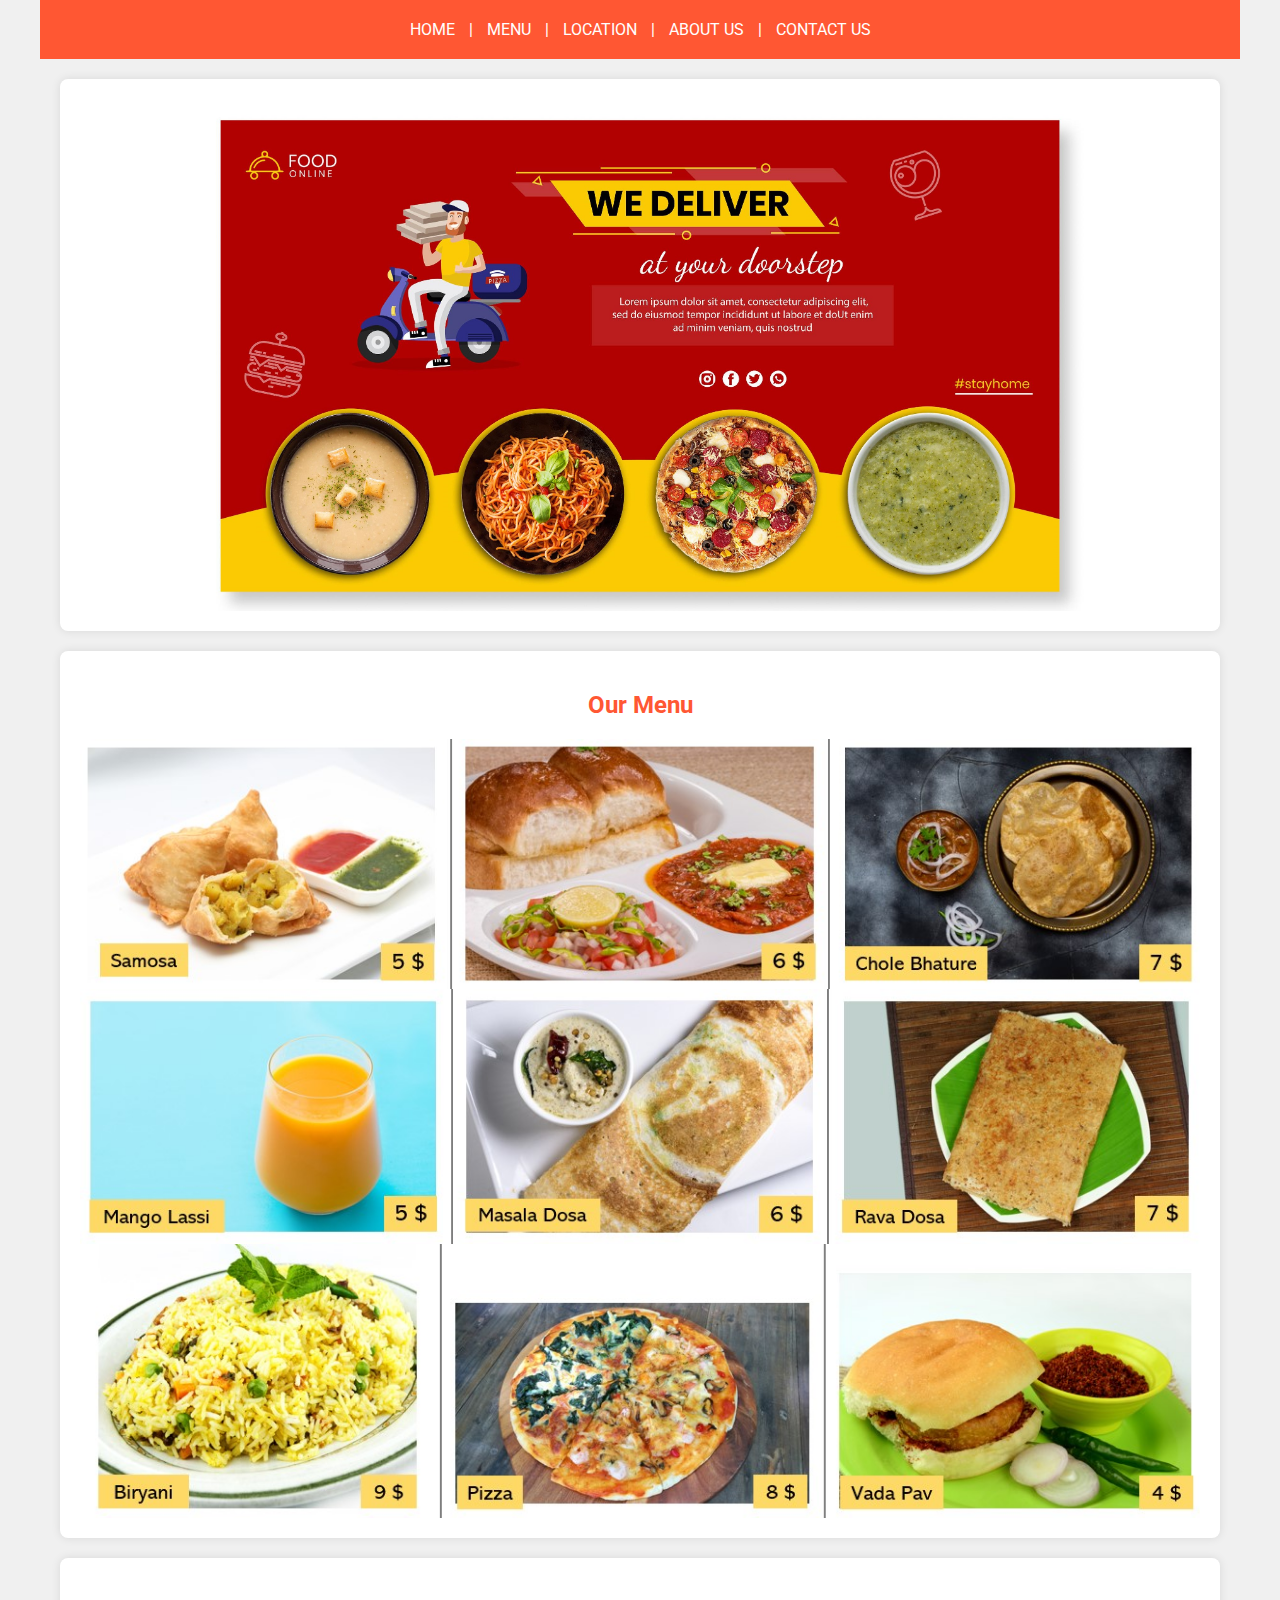
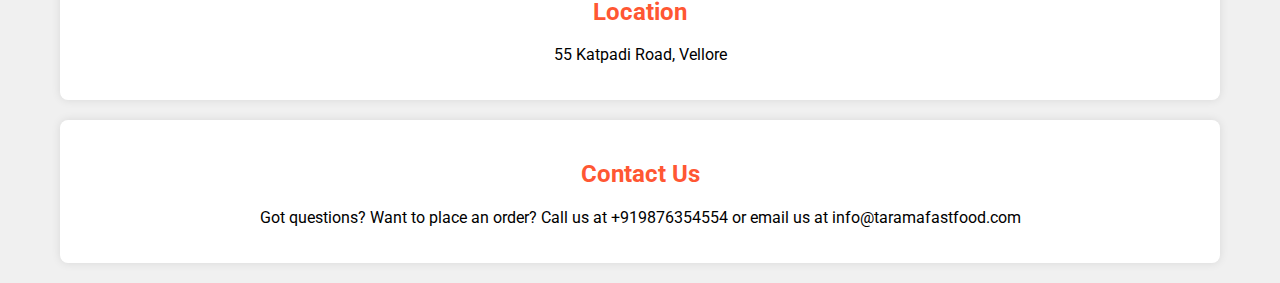
<file: index.html>
<!DOCTYPE html>
<html>
  <head>
    <link rel="stylesheet" type="text/css" href="frontend/styles.css" />
    <link
      href="https://fonts.googleapis.com/css2?family=Roboto:wght@400;700&display=swap"
      rel="stylesheet"
    />
  </head>
  <body>
    <div class="container">
      <header>
        <nav>
          <a href="#home">HOME</a> | <a href="#menu">MENU</a> |
          <a href="#location">LOCATION</a> | <a href="#aboutus">ABOUT US</a> |
          <a href="#contactus">CONTACT US</a>
        </nav>
      </header>

      <section id="home">
        <img src="frontend/banner.jpg" />
        <!-- Add images here -->
      </section>

      <section id="menu">
        <h2>Our Menu</h2>
        <div class="grid-container">
          <img src="frontend/menu1.jpg" alt="Menu item 1" />
          <img src="frontend/menu2.jpg" alt="Menu item 2" />
          <img src="frontend/menu3.jpg" alt="Menu item 3" />
        </div>
      </section>

      <section id="location">
        <h2>Location</h2>
        <p>55 Katpadi Road, Vellore</p>
        <!-- Add map widget here -->
      </section>

      <section id="contactus">
        <h2>Contact Us</h2>
        <p>
          Got questions? Want to place an order? Call us at +919876354554 or
          email us at info@taramafastfood.com
        </p>
      </section>

      <iframe
        class="chat-bot"
        width="350"
        height="430"
        allow="microphone;"
        src="https://console.dialogflow.com/api-client/demo/embedded/e51ada30-1bc0-4598-a1d1-2fc83ba1b940"
      ></iframe>
    </div>
  </body>
</html>
</file>
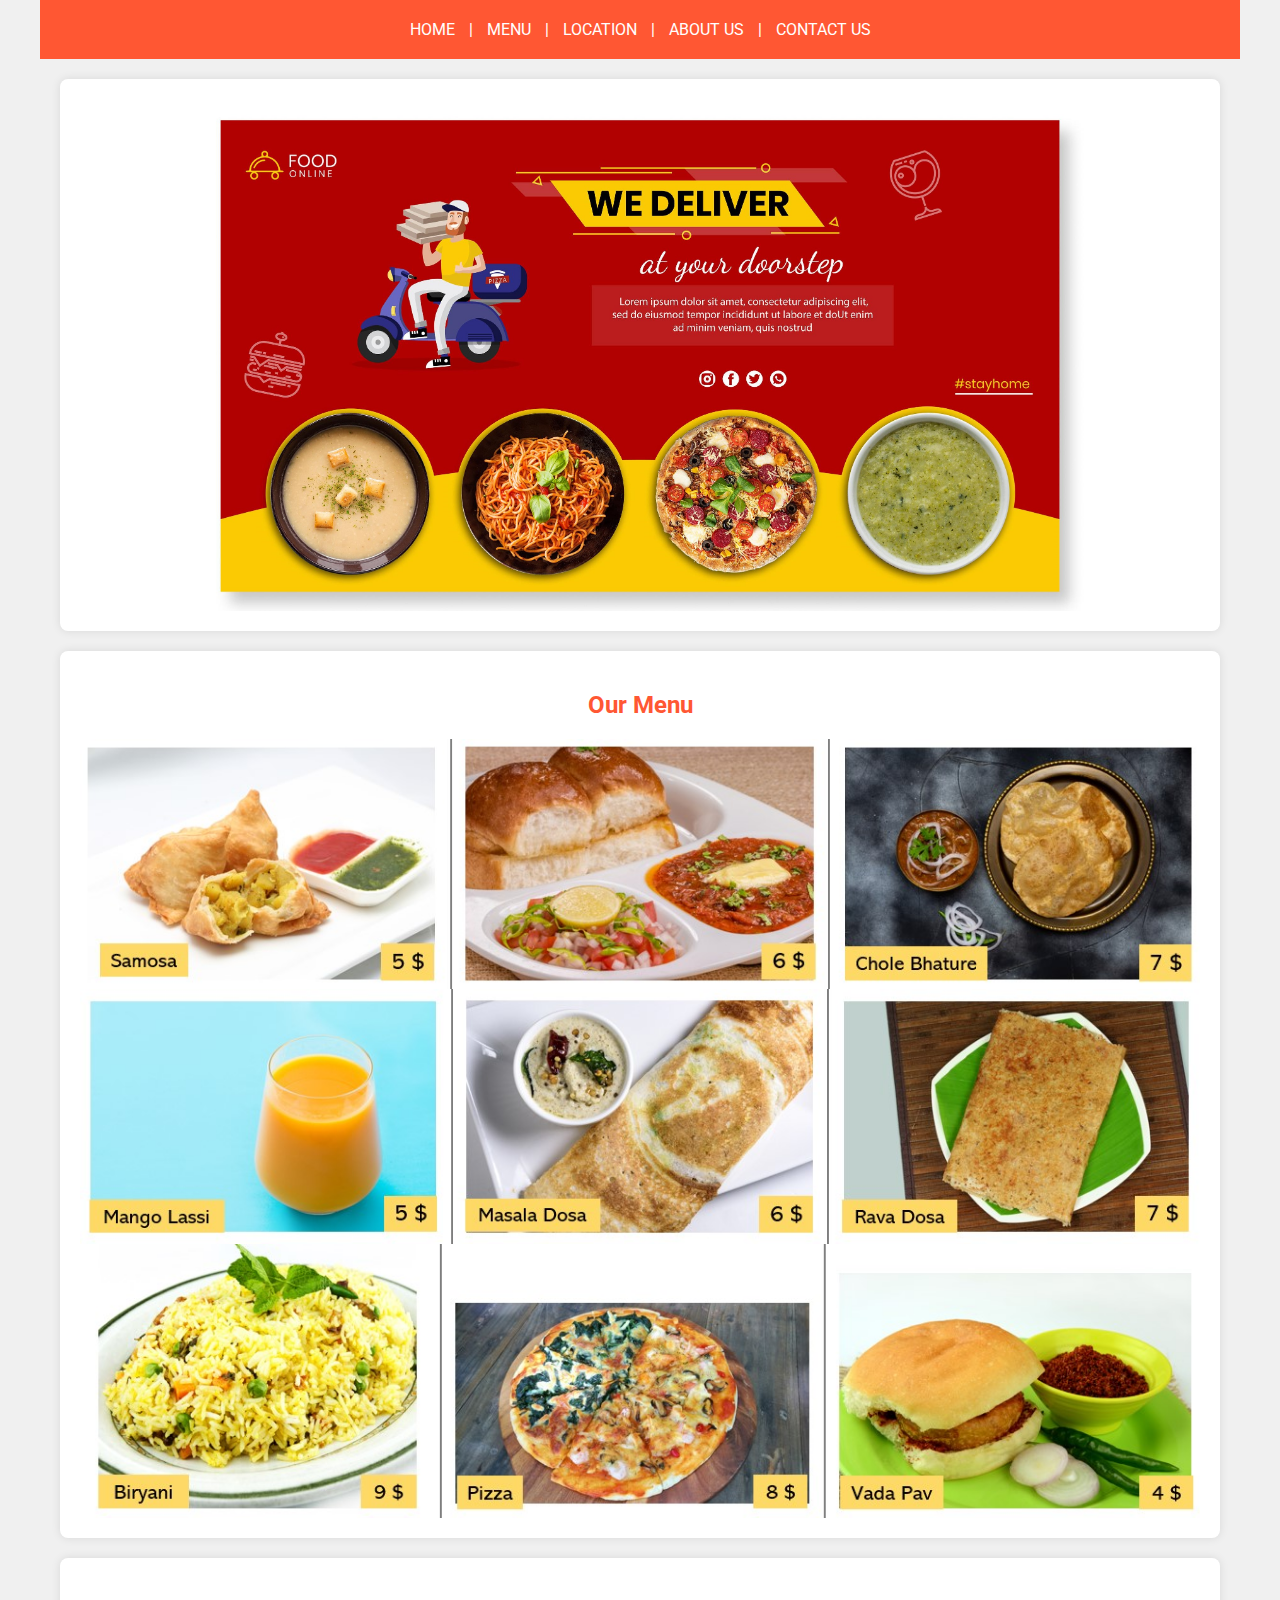
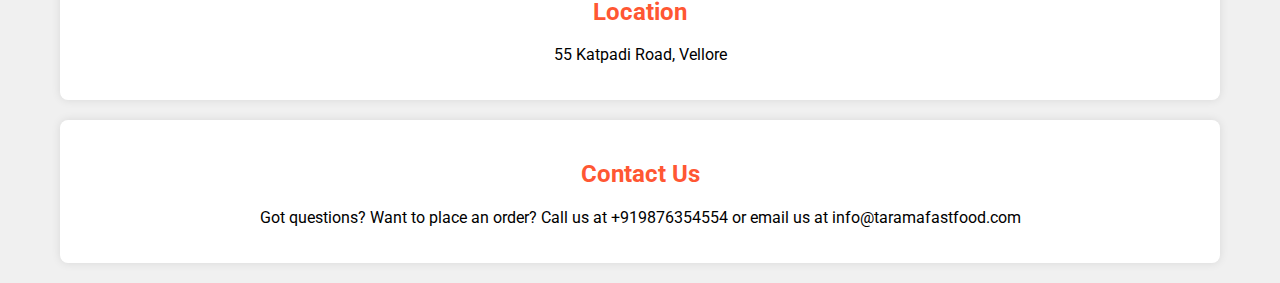
<file: frontend/home.html>
<!DOCTYPE html>
<html>
  <head>
    <link rel="stylesheet" type="text/css" href="styles.css" />
    <link
      href="https://fonts.googleapis.com/css2?family=Roboto:wght@400;700&display=swap"
      rel="stylesheet"
    />
  </head>
  <body>
    <div class="container">
      <header>
        <nav>
          <a href="#home">HOME</a> | <a href="#menu">MENU</a> |
          <a href="#location">LOCATION</a> | <a href="#aboutus">ABOUT US</a> |
          <a href="#contactus">CONTACT US</a>
        </nav>
      </header>

      <section id="home">
        <img src="banner.jpg" />
        <!-- Add images here -->
      </section>

      <section id="menu">
        <h2>Our Menu</h2>
        <div class="grid-container">
          <img src="menu1.jpg" alt="Menu item 1" />
          <img src="menu2.jpg" alt="Menu item 2" />
          <img src="menu3.jpg" alt="Menu item 3" />
        </div>
      </section>

      <section id="location">
        <h2>Location</h2>
        <p>55 Katpadi Road, Vellore</p>
        <!-- Add map widget here -->
      </section>

      <section id="contactus">
        <h2>Contact Us</h2>
        <p>
          Got questions? Want to place an order? Call us at +919876354554 or
          email us at info@taramafastfood.com
        </p>
      </section>

      <iframe
        class="chat-bot"
        width="350"
        height="430"
        allow="microphone;"
        src="https://console.dialogflow.com/api-client/demo/embedded/e51ada30-1bc0-4598-a1d1-2fc83ba1b940"
      ></iframe>
    </div>
  </body>
</html>
</file>
<file: frontend/styles.css>
body {
    font-family: 'Roboto', sans-serif;
    margin: 0;
    padding: 0;
    background-color: #f0f0f0;
}

header {
    background-color: #ff5733;
    text-align: center;
    padding: 20px;
    color: #fff;
}

h1 {
    margin: 0;
    padding: 0;
}

nav a {
    margin: 0 10px;
    text-decoration: none;
    color: #fff;
    transition: color 0.3s ease-in-out;
}

nav a:hover {
    color: #f0f0f0;
}

section {
    margin: 20px;
    background-color: #fff;
    border-radius: 8px;
    padding: 20px;
    box-shadow: 0px 0px 10px 0px rgba(0,0,0,0.1);
}

section h2 {
    color: #ff5733;
}

footer {
    background-color: #ff5733;
    text-align: center;
    padding: 10px;
    color: #fff;
    position: fixed;
    bottom: 0;
    width: 100%;
}

.chat-bot {
    position: fixed;
    right: 20px;
    bottom: 20px;
    border: none;
    z-index: 1000; 
}
.container {
    margin: 0 auto;
    max-width: 1200px; /* or any other value */
    padding: 0 20px; /* adding 20px of padding */
}

body {
    font-family: 'Roboto', sans-serif;
    margin: 0;
    padding: 0;
    background-color: #f0f0f0;
    text-align: center;
}
section img {
    display: block;
    margin: auto;
    width: 100%;
    height: auto;
}
</file>
